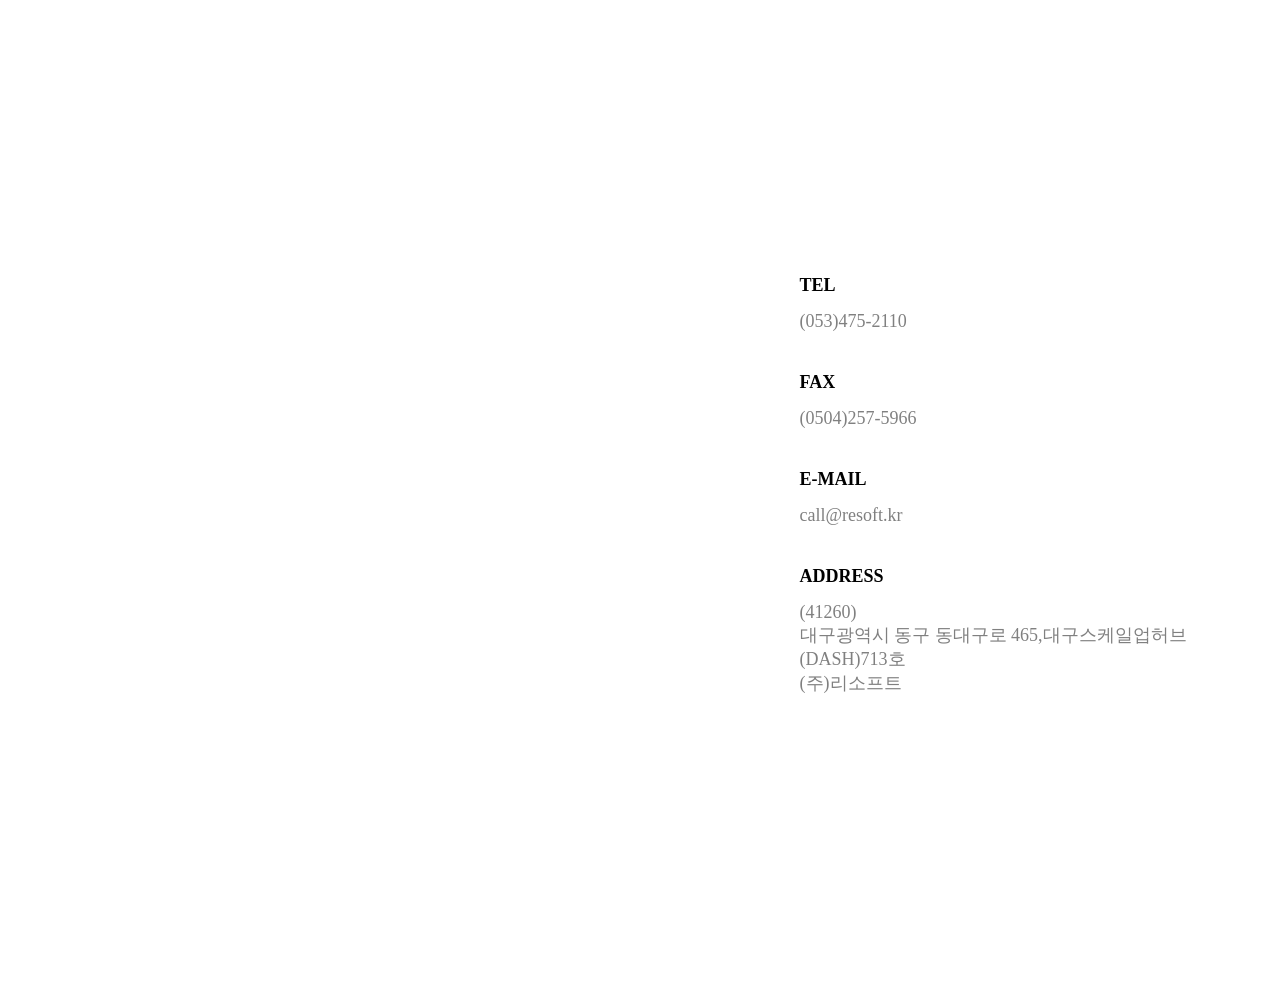
<file: html/map.html>
<!DOCTYPE html>
<html lang="en">
<head>
    <meta charset="UTF-8">
    <meta http-equiv="X-UA-Compatible" content="IE=edge">
    <meta name="viewport" content="width=device-width, initial-scale=1.0">
    <title>Document</title>
    <link rel="stylesheet" href="/css/map.css">

    <!-- wow js css,js -->
    <link rel="stylesheet" href="/css/animate.css">
    <script src="/js/wow.min.js"></script>
    <script src="/js/wow.js"></script>

    <!-- 카카오맵 api 다운 스크립트 -->
	<script src="//dapi.kakao.com/v2/maps/sdk.js?appkey=4b8ac5f2e5204d17b391881370e8eb0f"></script>
</head>
<body>
    <div class="map-wrap">
        <!-- 구현부분 -->
        <div  data-wow-delay="0.5s" id="map" class="wow fadeIn"></div>
        
        <!-- 카카오 js부분 구현부분 밑에 작성해야함 -->
        <script src="/js/map.js"></script>

        <div  data-wow-delay="0.5s" class="info wow fadeInRight">
            <div>
                <p>TEL</p>
                <p>(053)475-2110</p>
            </div>
            <div>
                <p>FAX</p>
                <p>(0504)257-5966</p>
            </div>
            <div>
                <p>E-MAIL</p>
                <p>call@resoft.kr</p>
            </div>
            <div>
                <p>ADDRESS</p>
                <p>(41260)
                    <br>
                    대구광역시 동구 동대구로 465,대구스케일업허브(DASH)713호
                    <br>
                    (주)리소프트
                </p>
            </div>
        </div>
    </div>

</body>
</html>
</file>
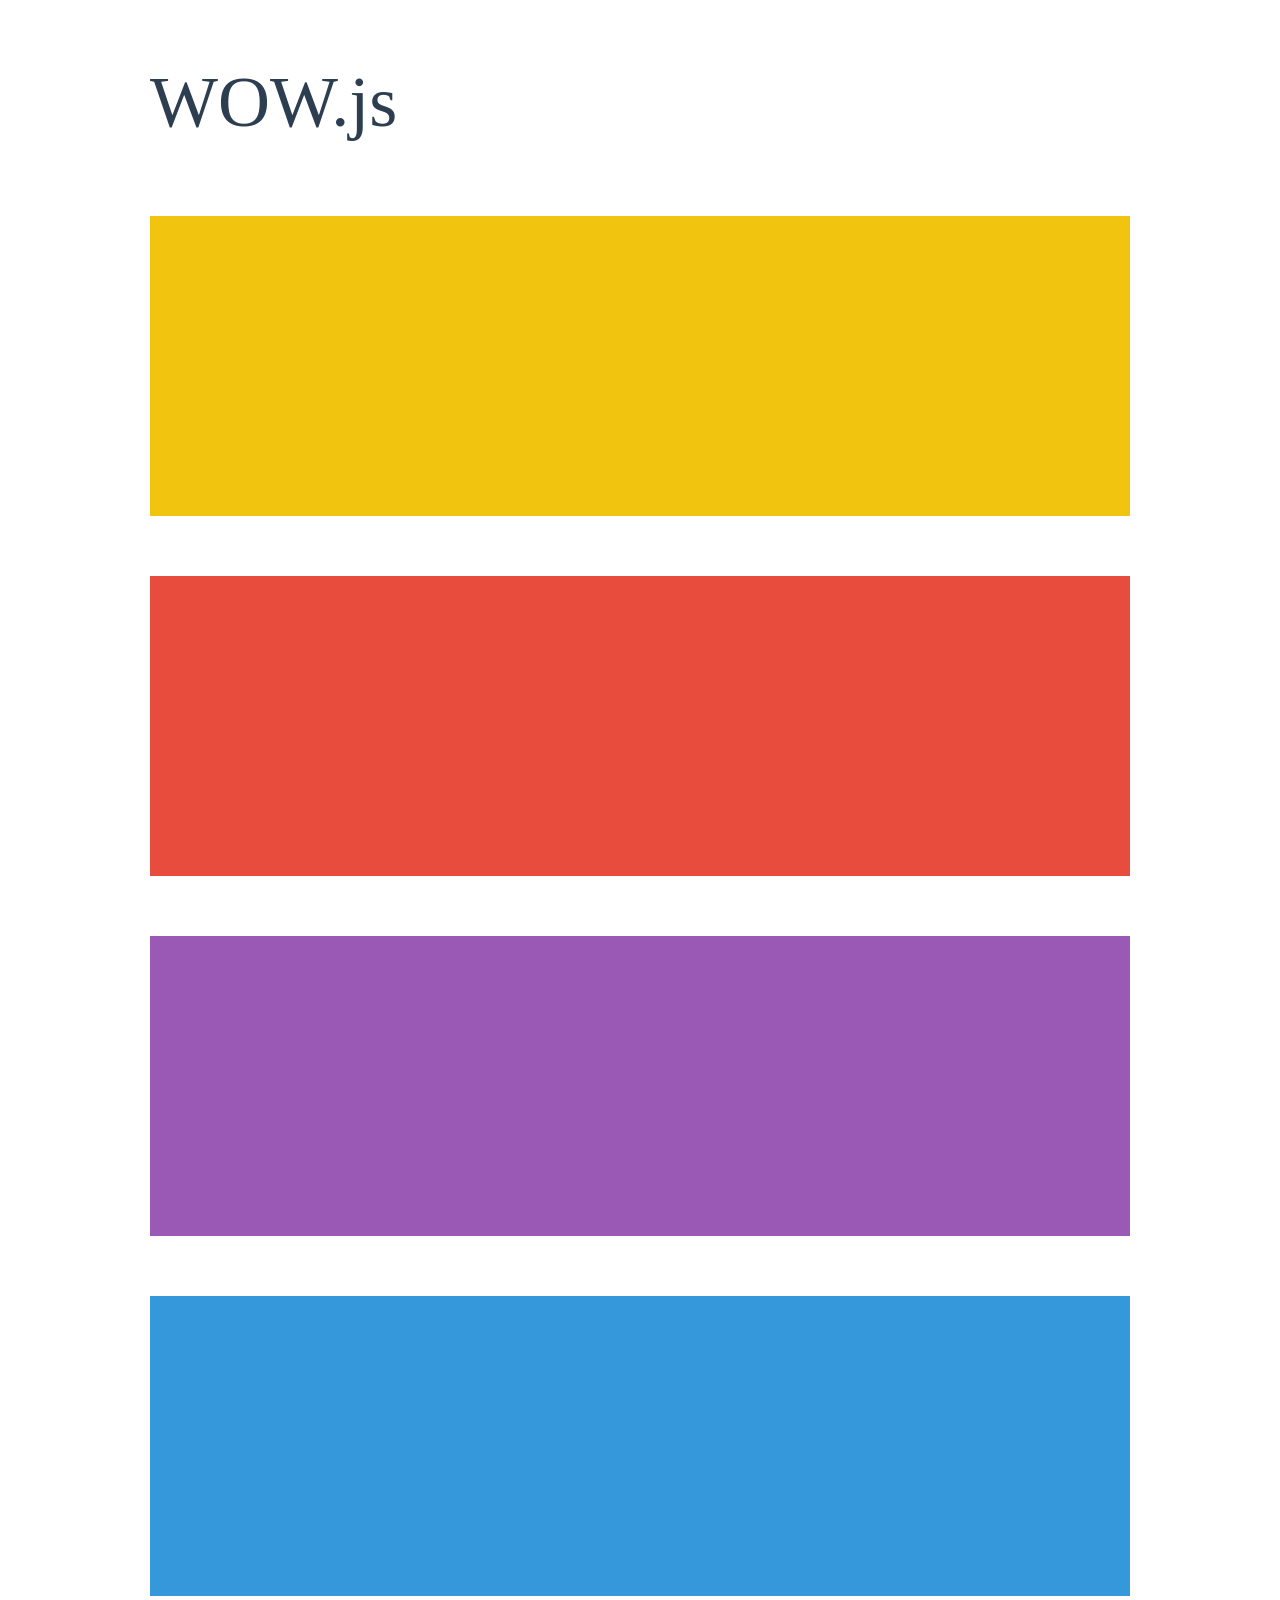
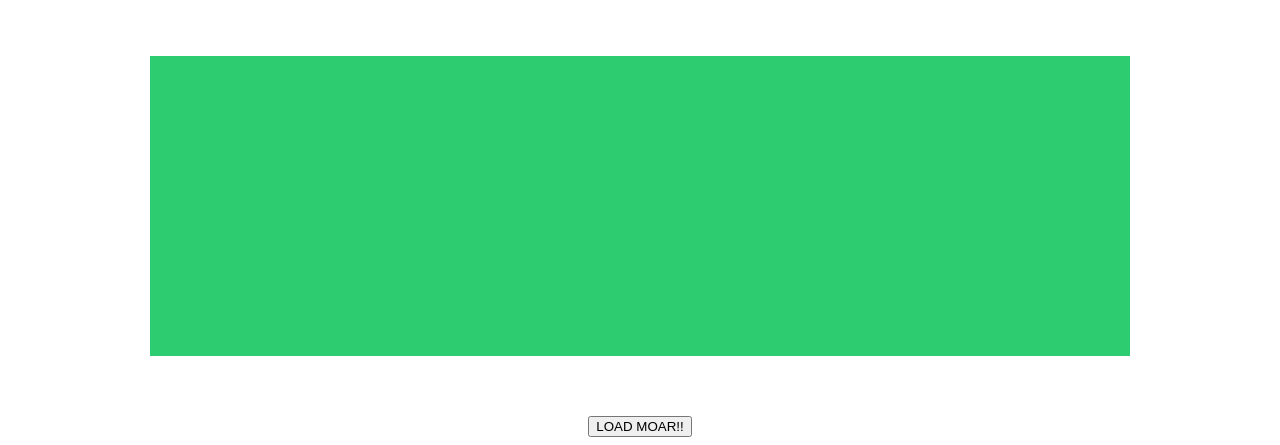
<file: WOW-master/demo.html>
<!doctype html>

<html lang="en">
<head>
  <meta charset="utf-8">
  <title>WOW</title>
  <link rel="stylesheet" href="css/libs/animate.css">
  <link rel="stylesheet" href="css/site.css">
  <style>
    .wow:first-child {
      visibility: hidden;
    }
  </style>
  <!--[if IE]>
    <script src="http://html5shiv.googlecode.com/svn/trunk/html5.js"></script>
  <![endif]-->
</head>

<body>
  <div id="container">
    <header>
      <h1>WOW.js</h1>
    </header>
    <div id="main">
      <section class="wow fadeInDown" style="background-color: #f1c40f;"></section>
      <section class="wow pulse" style="background-color: #e74c3c;" data-wow-iteration="infinite" data-wow-duration="1500ms"></section>
      <section class="section--purple wow slideInRight" data-wow-delay="2s"></section>
      <section class="section--blue wow bounceInLeft" data-wow-offset="300"></section>
      <section class="section--green wow slideInLeft" data-wow-duration="4s"></section>
      <button id="moar">LOAD MOAR!!</button>
    </div>
  </div>
  <script src="dist/wow.js"></script>
  <script>
    wow = new WOW(
      {
        animateClass: 'animated',
        offset:       100,
        callback:     function(box) {
          console.log("WOW: animating <" + box.tagName.toLowerCase() + ">")
        }
      }
    );
    wow.init();
    document.getElementById('moar').onclick = function() {
      var section = document.createElement('section');
      section.className = 'section--purple wow fadeInDown';
      this.parentNode.insertBefore(section, this);
    };
  </script>
</body>
</html>
</file>
<file: css/map.css>
@charset "utf-8";
*{
    padding: 0;
    margin: 0;
    box-sizing: border-box;
}

.map-wrap{
    margin: 200px 200px;
    display: flex;
    gap: 90px;
}

.info{
    margin-top: 75px;
    gap: 35px;
    flex-direction: column;
    font-size: 18px;
    color: gray;
}

.info div{
    margin-bottom: 40px;
}

.info p:first-child{
    font-weight: 600;
    margin-bottom: 15px;
    color: black;
}

#map{
    width: 65%;
    height: 45vw;
    max-width: 1400px;
}

@media screen and (max-width: 1300px){
    .map-wrap {
        gap: 50px;
        margin: 200px 50px;
    }

    .info {
        width: 40%;
    }

    #map {
        height: 585px;
    }
}

@media screen and (max-width: 1217px){
    #map {
        height: 650px;
    }
}

@media screen and (max-width: 940px){
    .map-wrap {
        gap: 50px;
    }
}

@media screen and (max-width: 640px){
    .map-wrap {
        flex-direction: column-reverse;
        margin: 0 0 200px 0;
        margin-bottom: 300px;
        align-items: center;
    }

    .info {
        display: flex;
        width: 90%;
        flex-wrap: wrap;
        flex-direction: row;
        margin: 0;
        gap: 0;
    }

    .info div{
        margin-left: 0;
        width: 50%;
    }

    .info div p:last-child{
        font-size: 15px;
    }

    #map {
        width: 90% ;
        height: 600px ;
    }
}
@media screen and (max-width: 430px){
    .info {
        margin-left: 0px;
        flex-direction: column;
    }
}
</file>
<file: WOW-master/css/site.css>
h1 {
  font-size:     72px;
  line-height:   1.5;
  color: #2c3e50;
  font-weight:   100;
}

#container {
  width:  980px;
  margin: 0 auto;
}

section {
  height: 300px;
  margin: 60px 0;
}

.section--purple {
  background-color: #9b59b6;
}

.section--blue {
  background-color: #3498db;
}

.section--green {
  background-color: #2ecc71;
}

#main {
  text-align: center;
}

#more {
  margin: 20px auto 48px;
}
</file>
